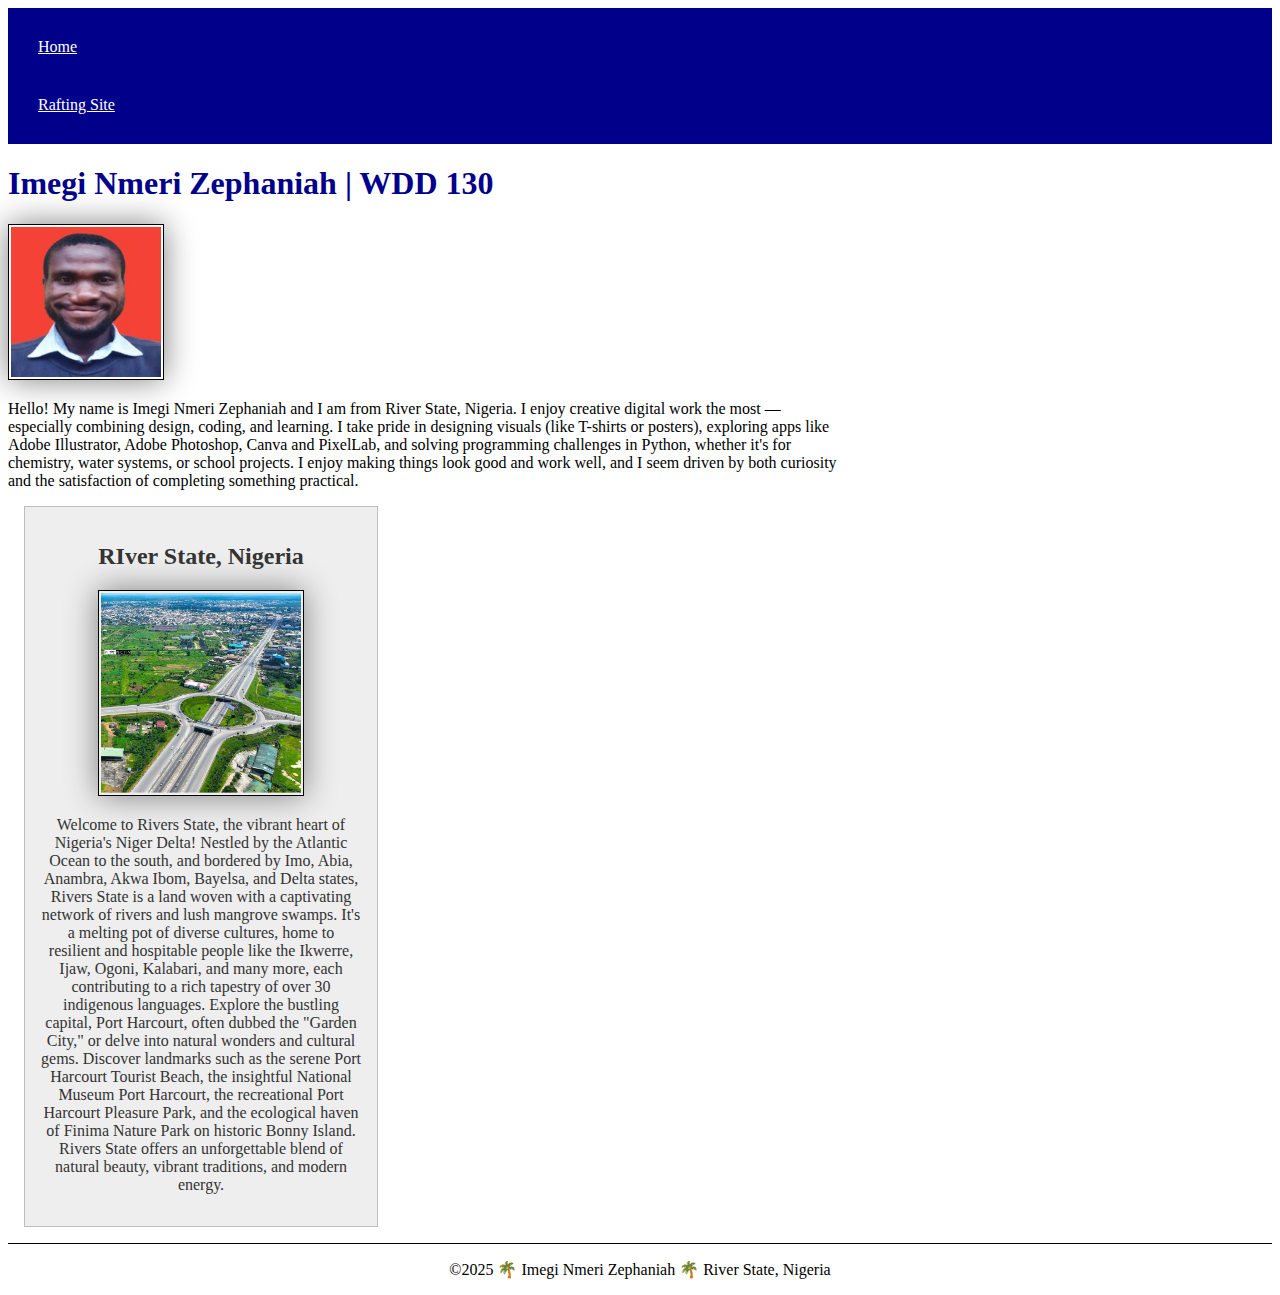
<file: index.html>
<!DOCTYPE html>
<html lang="en-US">
  <head>
    <meta charset="utf-8">
    <meta name="viewport" content="width=device-width,initial-scale=1.0">
    <title>Imegi Nmeri Zephaniah | WDD 130</title>
  </head>
    <meta name="description" content="Welcome to my digital space! I'm Imegi Nmeri Zephaniah, navigating the exciting WDD 130. This homepage serves as my vibrant canvas to showcase the fusion of design, coding, and continuous learning that drives my passion for creating impactful digital experiences.">
    <meta name="author" content="Imegi Nmeri Zephaniah">
    <link rel="stylesheet" href="styles/styles.css">
  <body>
    <header>
      <nav>
        <a href="#">Home</a>
        <a href="wwr/">Rafting Site</a>
      </nav>
    </header>
    <main>
      <h1>Imegi Nmeri Zephaniah | WDD 130</h1>
      <img src="images/profile.jpg" alt="Hello, my name is Imegi Nmeri Zephaniah" width="200">
      <p>Hello! My name is Imegi Nmeri Zephaniah and I am from River State, Nigeria. I enjoy creative digital work the most — especially combining design, coding, and learning. I take pride in designing visuals (like T-shirts or posters), exploring apps like Adobe Illustrator, Adobe Photoshop, Canva and PixelLab, and solving programming challenges in Python, whether it's for chemistry, water systems, or school projects. I enjoy making things look good and work well, and I seem driven by both curiosity and the satisfaction of completing something practical. </p>
    </main>
    <aside>
      <h2>RIver State, Nigeria</h2>
      <img src="images/riverstate.jpg" alt="River State landscape">
      <p>Welcome to Rivers State, the vibrant heart of Nigeria's Niger Delta! Nestled by the Atlantic Ocean to the south, and bordered by Imo, Abia, Anambra, Akwa Ibom, Bayelsa, and Delta states, Rivers State is a land woven with a captivating network of rivers and lush mangrove swamps. It's a melting pot of diverse cultures, home to resilient and hospitable people like the Ikwerre, Ijaw, Ogoni, Kalabari, and many more, each contributing to a rich tapestry of over 30 indigenous languages. Explore the bustling capital, Port Harcourt, often dubbed the "Garden City," or delve into natural wonders and cultural gems. Discover landmarks such as the serene Port Harcourt Tourist Beach, the insightful National Museum Port Harcourt, the recreational Port Harcourt Pleasure Park, and the ecological haven of Finima Nature Park on historic Bonny Island. Rivers State offers an unforgettable blend of natural beauty, vibrant traditions, and modern energy.</p>
    </aside>
    <footer>
      <p>©2025 🌴 Imegi Nmeri Zephaniah 🌴 River State, Nigeria</p>
    </footer>
  </body>
</html>
</file>
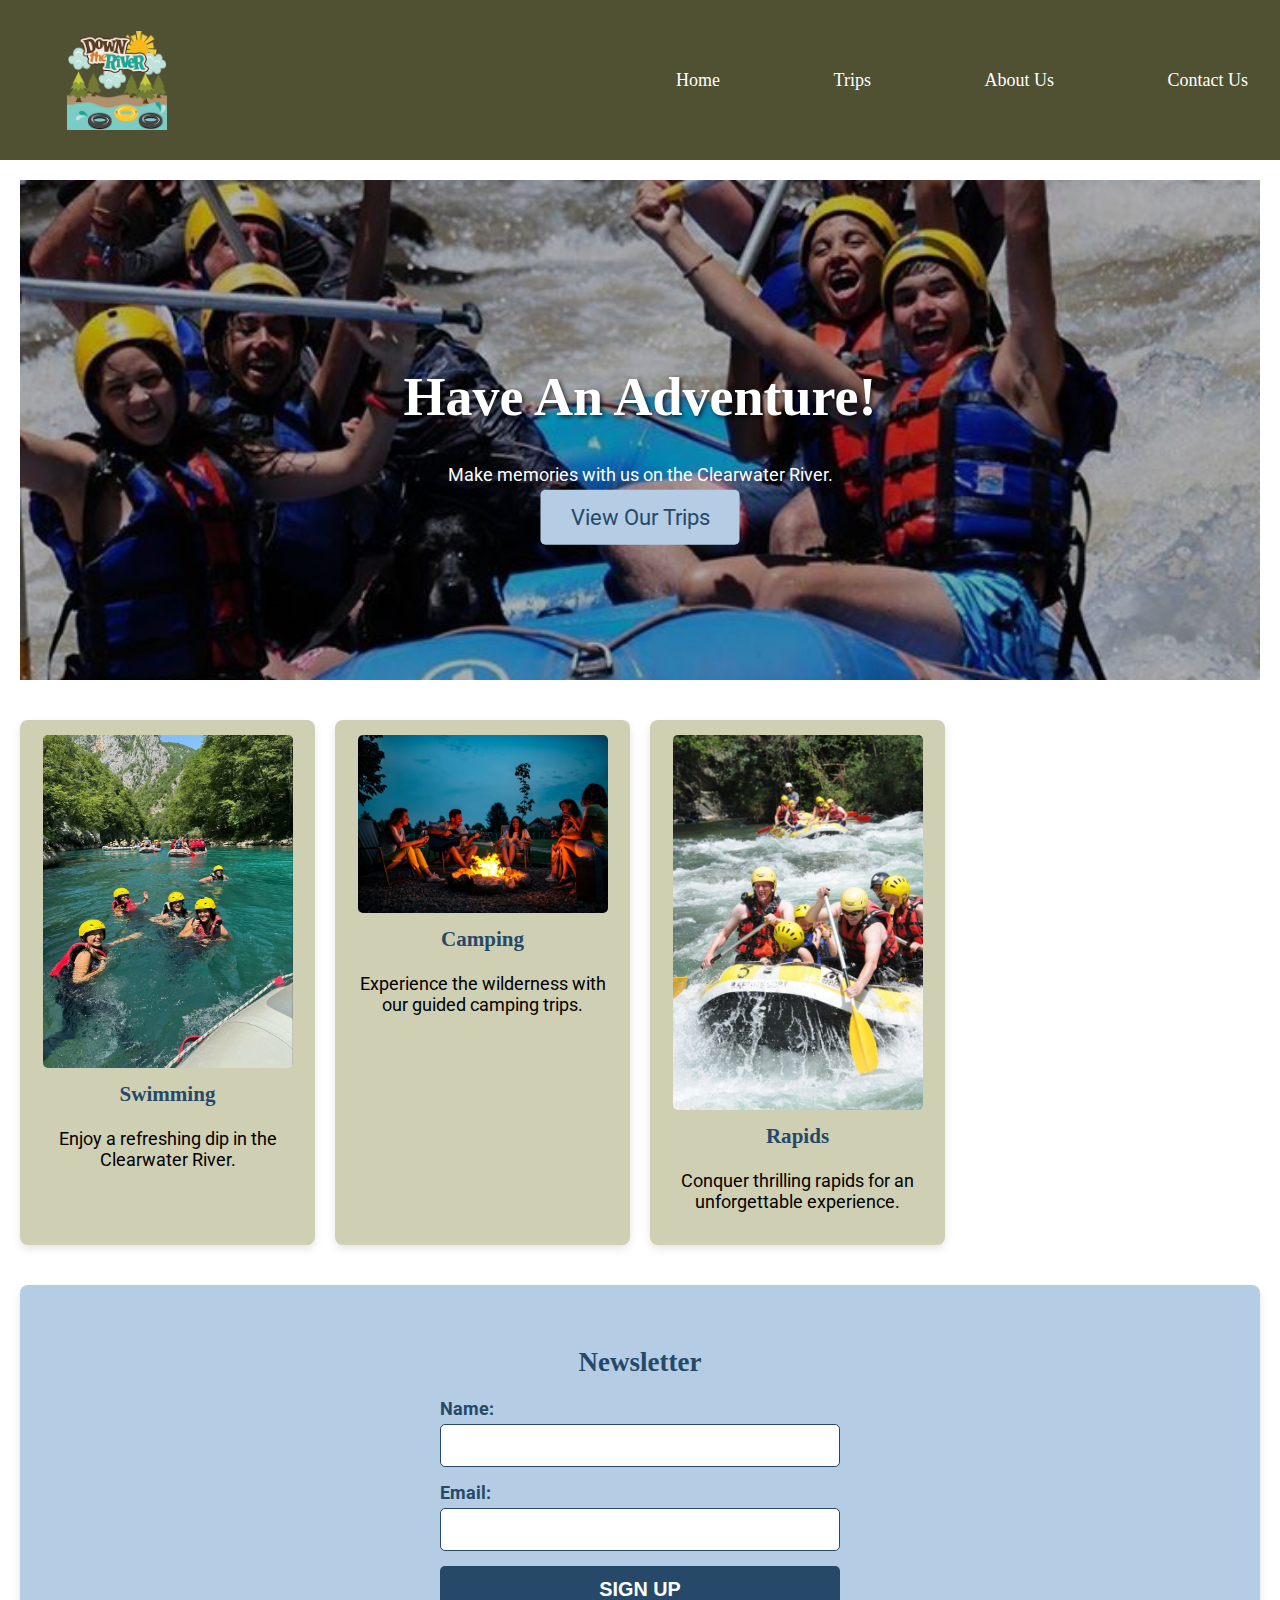
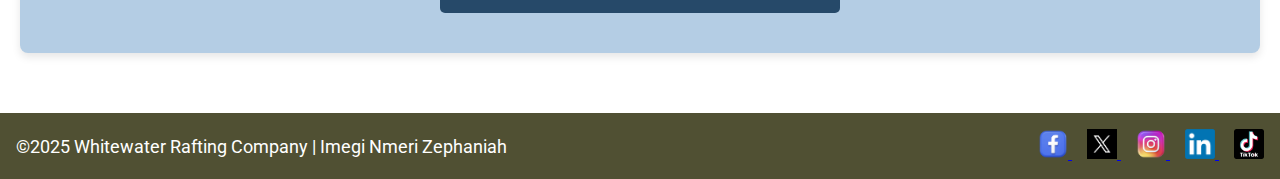
<file: wwr/index.html>
<!DOCTYPE html>
<html lang="en-US">
<head>
    <meta charset="utf-8">
    <meta name="viewport" content="width=device-width,initial-scale=1.0">
    <title>Whitewater Rafting | Home</title>
    <link rel="preconnect" href="https://fonts.googleapis.com">
    <link rel="preconnect" href="https://fonts.gstatic.com" crossorigin>
    <link href="https://fonts.googleapis.com/css2?family=Georgia:wght@400;700;900&family=Roboto:wght@400;700&display=swap" rel="stylesheet">
    <link rel="stylesheet" href="styles/rafting.css">
</head>
<body>
    <header>
        <a id="logo_link" href="index.html">
            <img class="logo" src="images/logo.png" alt="Whitewater Rafting Logo">
        </a>
        <nav>
            <a href="index.html">Home</a>
            <a href="trips.html">Trips</a>
            <a href="about.html">About Us</a>
            <a href="contact.html">Contact Us</a>
        </nav>
    </header>
    <main>
        <section class="hero">
            <img class="hero-img" src="images/hero_rafting.jpg" alt="Rafting adventure">
            <div class="hero-msg">
                <h1 class="home-title">Have An Adventure!</h1>
                <p>Make memories with us on the Clearwater River.</p>
                <div class="button-box">
                    <a class="book" href="trips.html">View Our Trips</a>
                </div>
            </div>
        </section>

        <section class="home-grid">
            <div class="grid-item">
                <img src="images/swimming.jpg" alt="Swimming">
                <h3>Swimming</h3>
                <p>Enjoy a refreshing dip in the Clearwater River.</p>
            </div>
            <div class="grid-item">
                <img src="images/camping.jpg" alt="Camping">
                <h3>Camping</h3>
                <p>Experience the wilderness with our guided camping trips.</p>
            </div>
            <div class="grid-item">
                <img src="images/rapids.jpg" alt="Rapids">
                <h3>Rapids</h3>
                <p>Conquer thrilling rapids for an unforgettable experience.</p>
            </div>

            <div class="newsletter newsletter-section">
                <h2>Newsletter</h2>
                <form>
                    <label for="name">Name:</label>
                    <input type="text" id="name" name="user_name" required>
                    <label for="email">Email:</label>
                    <input type="email" id="email" name="user_email" required>
                    <button type="submit">SIGN UP</button>
                </form>
            </div>
        </section>
    </main>

    <footer>
        <p>&copy;2025 Whitewater Rafting Company | Imegi Nmeri Zephaniah</p>
        <div class="social">
            <a href="https://facebook.com">
                <img src="images/facebook.png" alt="fb icon">
            </a>
            <a href="https://twitter.com">
                <img src="images/twitter.png" alt="twitter icon">
            </a>
            <a href="https://instagram.com">
                <img src="images/instagram.png" alt="instagram icon">
            </a>
            <a href="https://linkedin.com">
                <img src="images/linkedin.png" alt="linkedin icon">
            </a>
            <a href="https://tiktok.com">
                <img src="images/tiktok.png" alt="tiktok icon">
            </a>
        </div>
    </footer>
</body>
</html>
</file>
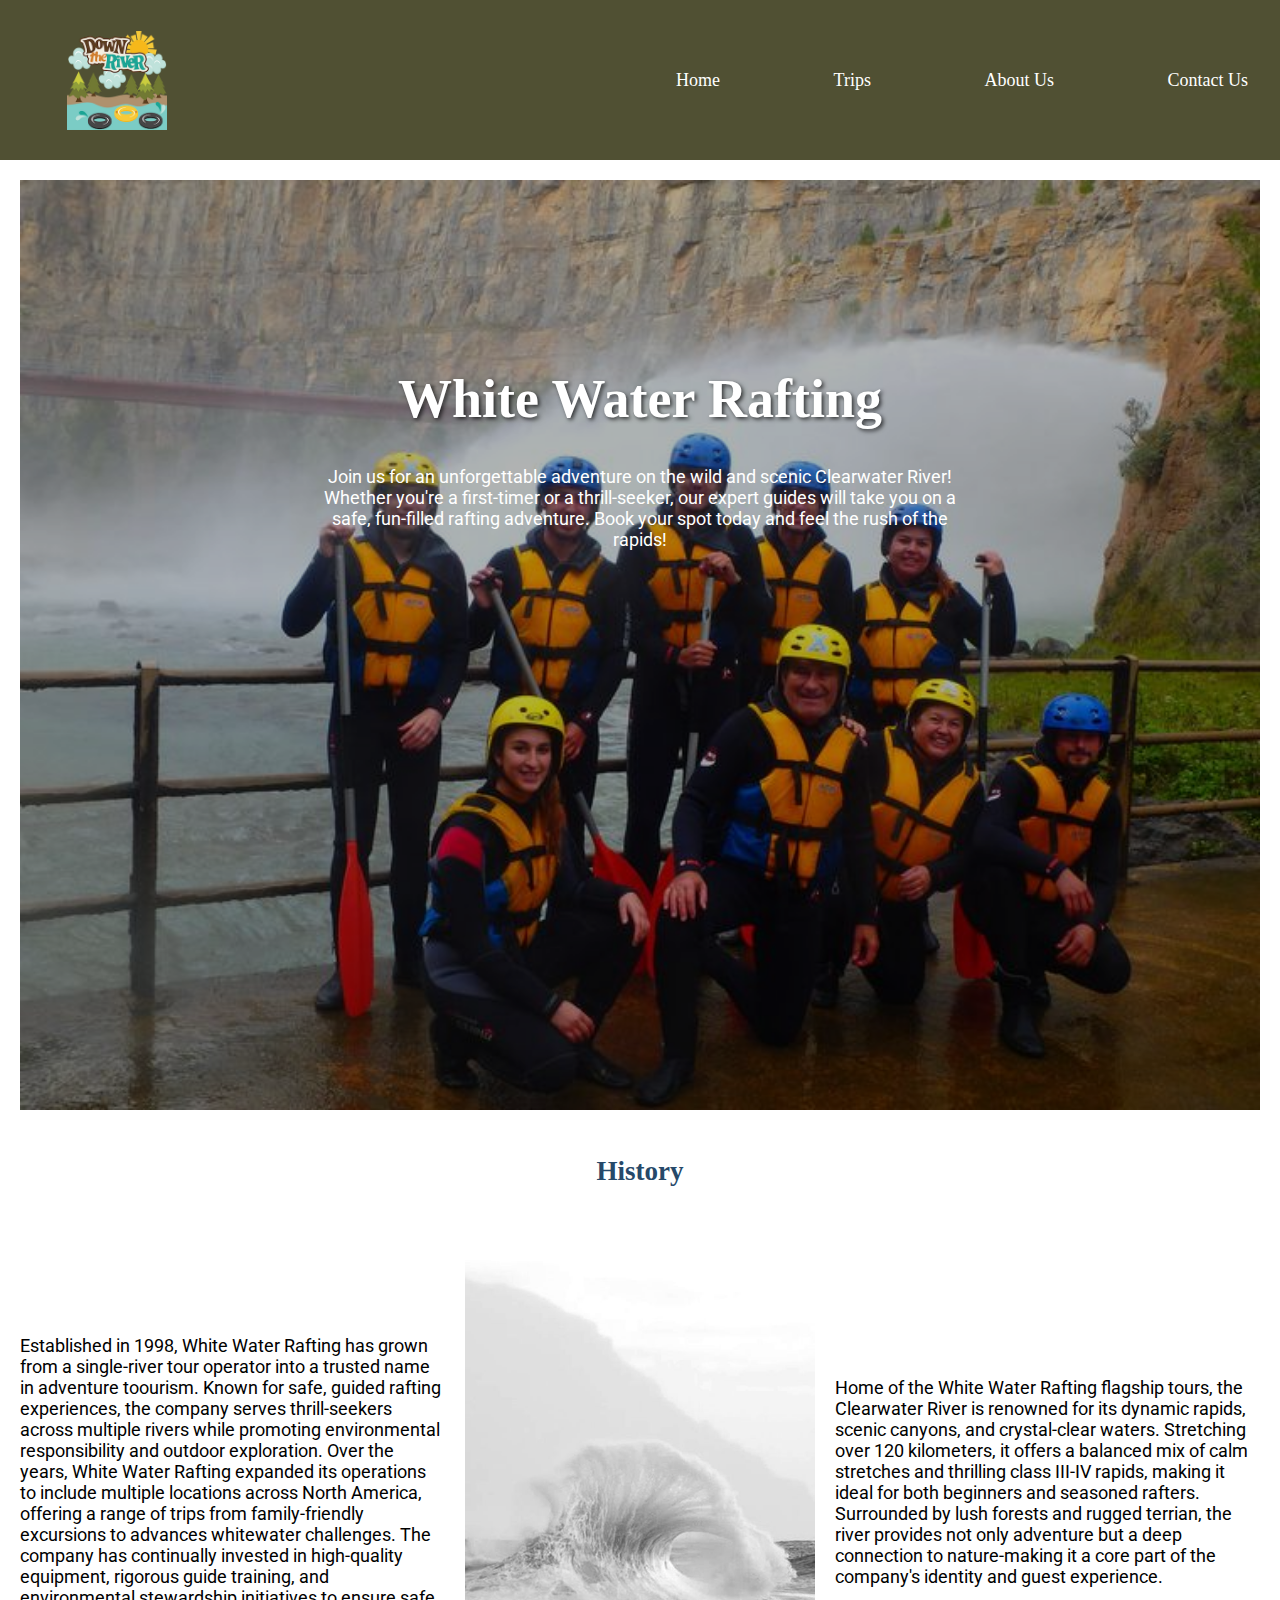
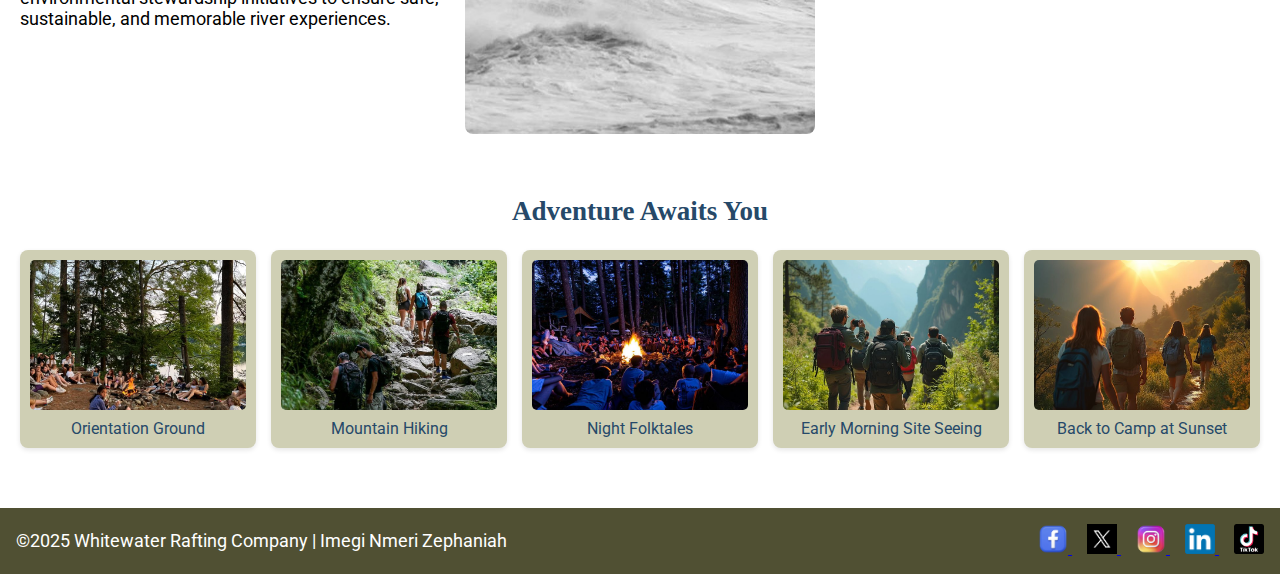
<file: wwr/about.html>
<!DOCTYPE html>
<html lang="en-US">
<head>
    <meta charset="utf-8">
    <meta name="viewport" content="width=device-width,initial-scale=1.0">
    <title>Whitewater Rafting | About Us</title>
    <link rel="preconnect" href="https://fonts.googleapis.com">
    <link rel="preconnect" href="https://fonts.gstatic.com" crossorigin>
    <link href="https://fonts.googleapis.com/css2?family=Georgia:wght@400;700;900&family=Roboto:wght@400;700&display=swap" rel="stylesheet">
    <link rel="stylesheet" href="styles/rafting.css">
</head>
<body>
    <header>
        <a id="logo_link" href="index.html">
            <img class="logo" src="images/logo.png" alt="Whitewater Rafting Logo"> </a>
        <nav>
            <a href="index.html">Home</a>
            <a href="trips.html">Trips</a>
            <a href="about.html">About Us</a>
            <a href="contact.html">Contact Us</a>
        </nav>
    </header>

    <main>
        <section class="hero-about">
            <img class="hero-img" src="images/hero_about.jpg" alt="People rafting">
            <div class="hero-msg">
                <h1 class="about-title">White Water Rafting</h1>
                <p>Join us for an unforgettable adventure on the wild and scenic Clearwater River! Whether you're a first-timer or a thrill-seeker, our expert guides will take you on a safe, fun-filled rafting adventure. Book your spot today and feel the rush of the rapids! </p>
            </div>
        </section>

        <section class="history-section">
            <h2>History</h2>
            <div class="history-content">
                <p>Established in 1998, White Water Rafting has grown from a single-river tour operator into a trusted name in adventure toourism. Known for safe, guided rafting experiences, the company serves thrill-seekers across multiple rivers while promoting environmental responsibility and outdoor exploration. Over the years, White Water Rafting expanded its operations to include multiple locations across North America, offering a range of trips from family-friendly excursions to advances whitewater challenges. The company has continually invested in high-quality equipment, rigorous guide training, and environmental stewardship initiatives to ensure safe, sustainable, and memorable river experiences. </p>
                <img src="images/river_history.jpg" alt="Historical river photo">
                <p>Home of the White Water Rafting flagship tours, the Clearwater River is renowned for its dynamic rapids, scenic canyons, and crystal-clear waters. Stretching over 120 kilometers, it offers a balanced mix of calm stretches and thrilling class III-IV rapids, making it ideal for both beginners and seasoned rafters. Surrounded by lush forests and rugged terrian, the river provides not only adventure but a deep connection to nature-making it a core part of the company's identity and guest experience. </p>
            </div>
        </section>

        <section class="adventure-gallery">
            <h2>Adventure Awaits You</h2>
            <div class="gallery-grid">
                <figure>
                    <img src="images/adventure1.jpg" alt="Adventure 1">
                    <figcaption>Orientation Ground</figcaption>
                </figure>
                <figure>
                    <img src="images/adventure2.jpg" alt="Adventure 2">
                    <figcaption>Mountain Hiking</figcaption>
                </figure>
                <figure>
                    <img src="images/adventure3.jpg" alt="Adventure 3">
                    <figcaption>Night Folktales</figcaption>
                </figure>
                <figure>
                    <img src="images/adventure4.jpg" alt="Adventure 4">
                    <figcaption>Early Morning Site Seeing</figcaption>
                </figure>
                <figure>
                    <img src="images/adventure5.jpg" alt="Adventure 5">
                    <figcaption>Back to Camp at Sunset</figcaption>
                </figure>
            </div>
        </section>
    </main>

    <footer>
        <p>&copy;2025 Whitewater Rafting Company | Imegi Nmeri Zephaniah</p>
        <div class="social">
            <a href="https://facebook.com">
                <img src="images/facebook.png" alt="fb icon">
            </a>
            <a href="https://twitter.com">
                <img src="images/twitter.png" alt="twitter icon">
            </a>
            <a href="https://instagram.com">
                <img src="images/instagram.png" alt="instagram icon">
            </a>
             <a href="https://linkedin.com">
                <img src="images/linkedin.png" alt="linkedin icon">
            </a>
            <a href="https://tiktok.com">
                <img src="images/tiktok.png" alt="tiktok icon">
            </a>
        </div>
    </footer>
</body>
</html>
</file>
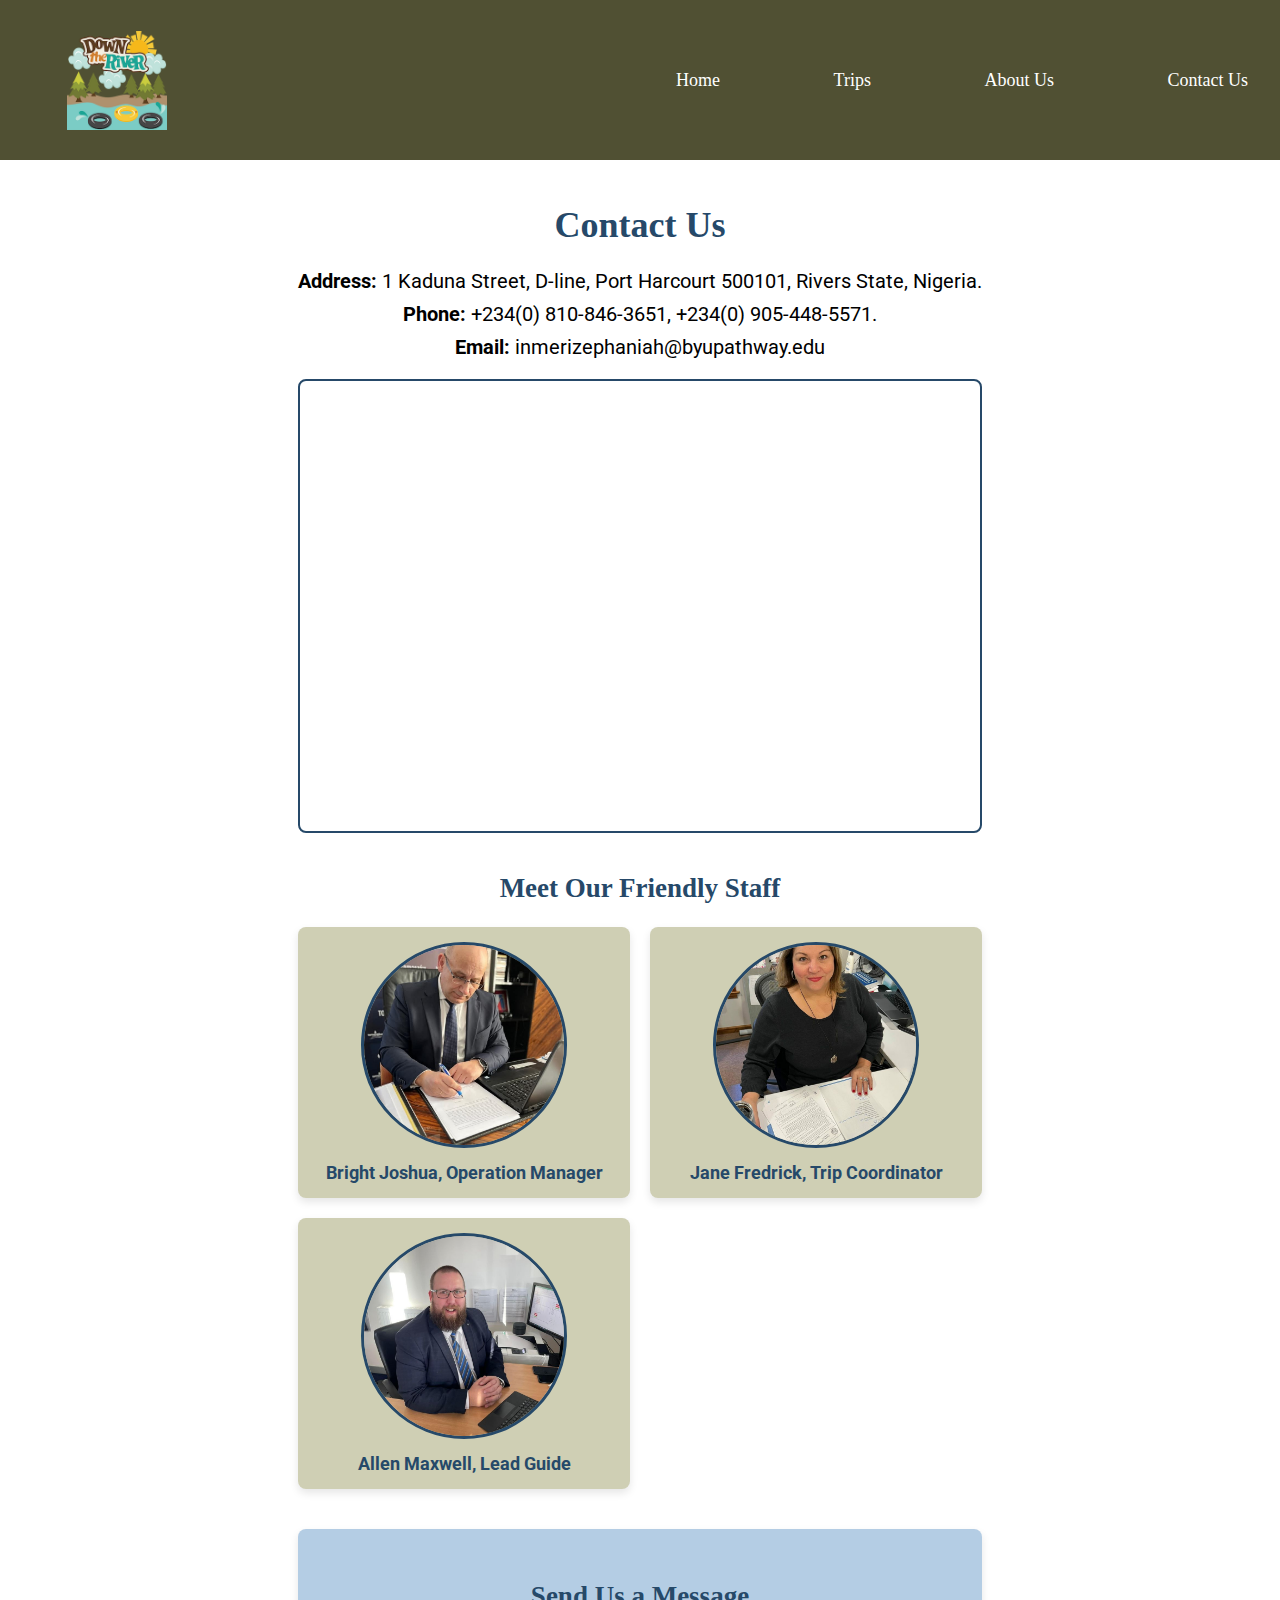
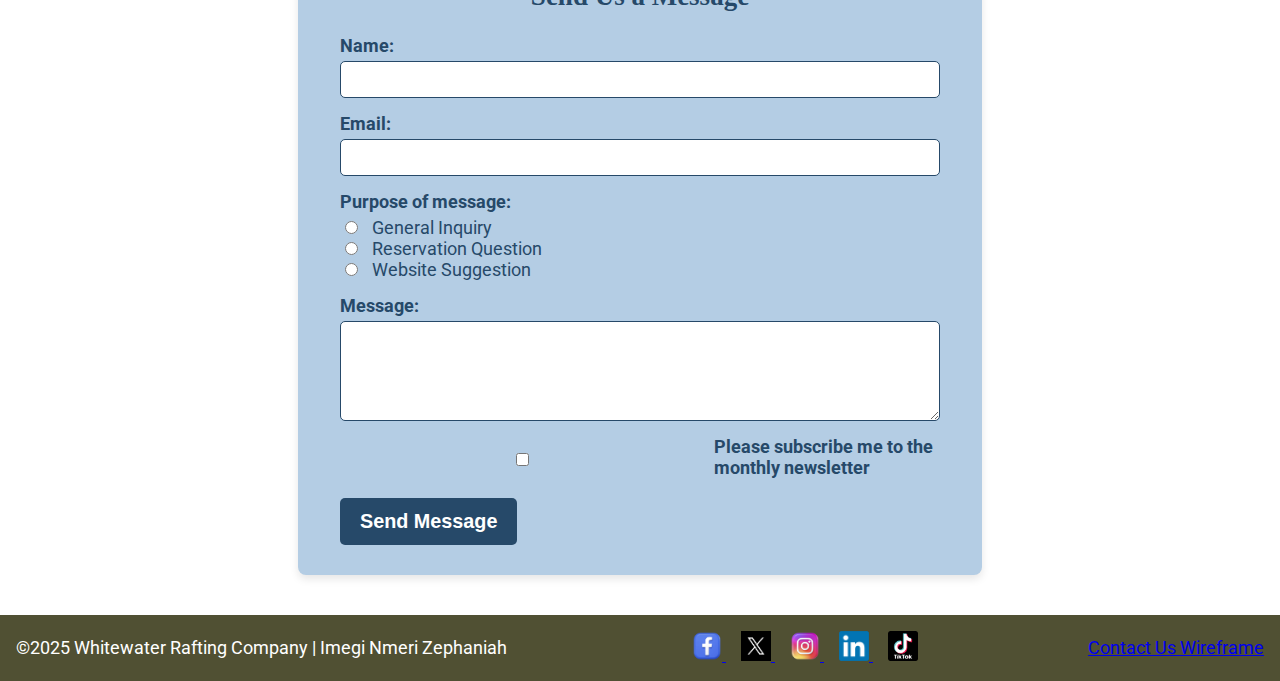
<file: wwr/contact.html>
<!DOCTYPE html>
<html lang="en-US">
<head>
    <meta charset="utf-8">
    <meta name="viewport" content="width=device-width,initial-scale=1.0">
    <title>Whitewater Rafting | Contact Us</title>
    <meta name="description" content="Contact Whitewater Rafting Company for inquiries, reservations, or website suggestions. Our friendly staff is ready to help you plan your next adventure.">
    <link rel="preconnect" href="https://fonts.googleapis.com">
    <link rel="preconnect" href="https://fonts.gstatic.com" crossorigin>
    <link href="https://fonts.googleapis.com/css2?family=Georgia:wght@400;700;900&family=Roboto:wght@400;700&display=swap" rel="stylesheet">
    <link rel="stylesheet" href="styles/rafting.css">
</head>
<body>
    <header>
        <a id="logo_link" href="index.html">
            <img class="logo" src="images/logo.png" alt="Whitewater Rafting Logo">
        </a>
        <nav>
            <a href="index.html">Home</a>
            <a href="trips.html">Trips</a>
            <a href="about.html">About Us</a>
            <a href="contact.html">Contact Us</a>
        </nav>
    </header>

    <main class="contact-main">
        <section class="contact-info">
            <h1>Contact Us</h1>
            <p><strong>Address:</strong>  1 Kaduna Street, D-line, Port Harcourt 500101, Rivers State, Nigeria.</p>
            <p><strong>Phone:</strong> +234(0) 810-846-3651, +234(0) 905-448-5571. </p>
            <p><strong>Email:</strong> inmerizephaniah@byupathway.edu</p>

            <div class="map-container">
                <iframe src="https://www.google.com/maps/embed?pb=!1m18!1m12!1m3!1d3970.132162998234!2d6.982923!3d4.7996279!2m3!1f0!2f0!3f0!3m2!1i1024!2i768!4f13.1!3m3!1m2!1s0x1069ce9916e52ea1%3A0xb2fcd0d9cd360047!2sNIIT%20Port%20Harcourt!5e0!3m2!1sen!2sng!4v1722793160000!5m2!1sen!2sng" width="600" height="450" style="border:0;" allowfullscreen="" loading="lazy" referrerpolicy="no-referrer-when-downgrade"></iframe>
            </div>
        </section>

        <section class="employee-profiles">
            <h2>Meet Our Friendly Staff</h2>
            <div class="employee-grid">
                <figure>
                    <img src="images/employee1.jpg" alt="Happy employee 1">
                    <figcaption>Bright Joshua, Operation Manager</figcaption>
                </figure>
                <figure>
                    <img src="images/employee2.jpg" alt="Happy employee 2">
                    <figcaption>Jane Fredrick, Trip Coordinator</figcaption>
                </figure>
                <figure>
                    <img src="images/employee3.jpg" alt="Happy employee 3">
                    <figcaption>Allen Maxwell, Lead Guide</figcaption>
                </figure>
            </div>
        </section>

        <section class="contact-form-section">
            <h2>Send Us a Message</h2>
            <form class="contact-form">
                <div class="form-group">
                    <label for="user-name">Name:</label>
                    <input type="text" id="user-name" name="user-name" required>
                </div>
                <div class="form-group">
                    <label for="user-email">Email:</label>
                    <input type="email" id="user-email" name="user-email" required>
                </div>
                <div class="form-group">
                    <label>Purpose of message:</label>
                    <div class="radio-group">
                        <input type="radio" id="general-inquiry" name="message-purpose" value="general" required>
                        <label for="general-inquiry">General Inquiry</label><br>
                        <input type="radio" id="reservation-question" name="message-purpose" value="reservation">
                        <label for="reservation-question">Reservation Question</label><br>
                        <input type="radio" id="website-suggestion" name="message-purpose" value="suggestion">
                        <label for="website-suggestion">Website Suggestion</label>
                    </div>
                </div>
                <div class="form-group">
                    <label for="message-text">Message:</label>
                    <textarea id="message-text" name="message-text" required></textarea>
                </div>
                <div class="form-group checkbox-group">
                    <input type="checkbox" id="newsletter-subscribe" name="newsletter-subscribe">
                    <label for="newsletter-subscribe">Please subscribe me to the monthly newsletter</label>
                </div>
                <button type="submit">Send Message</button>
            </form>
        </section>
    </main>

    <footer>
        <p>&copy;2025 Whitewater Rafting Company | Imegi Nmeri Zephaniah</p>
        <div class="social">
            <a href="https://facebook.com">
                <img src="images/facebook.png" alt="fb icon">
            </a>
            <a href="https://twitter.com">
                <img src="images/twitter.png" alt="twitter icon">
            </a>
            <a href="https://instagram.com">
                <img src="images/instagram.png" alt="instagram icon">
            </a>
             <a href="https://linkedin.com">
                <img src="images/linkedin.png" alt="linkedin icon">
            </a>
            <a href="https://tiktok.com">
                <img src="images/tiktok.png" alt="tiktok icon">
            </a>
        </div>
        <a href="images/contact_wireframe.png" target="_blank">Contact Us Wireframe</a>
    </footer>
</body>
</html>
</file>
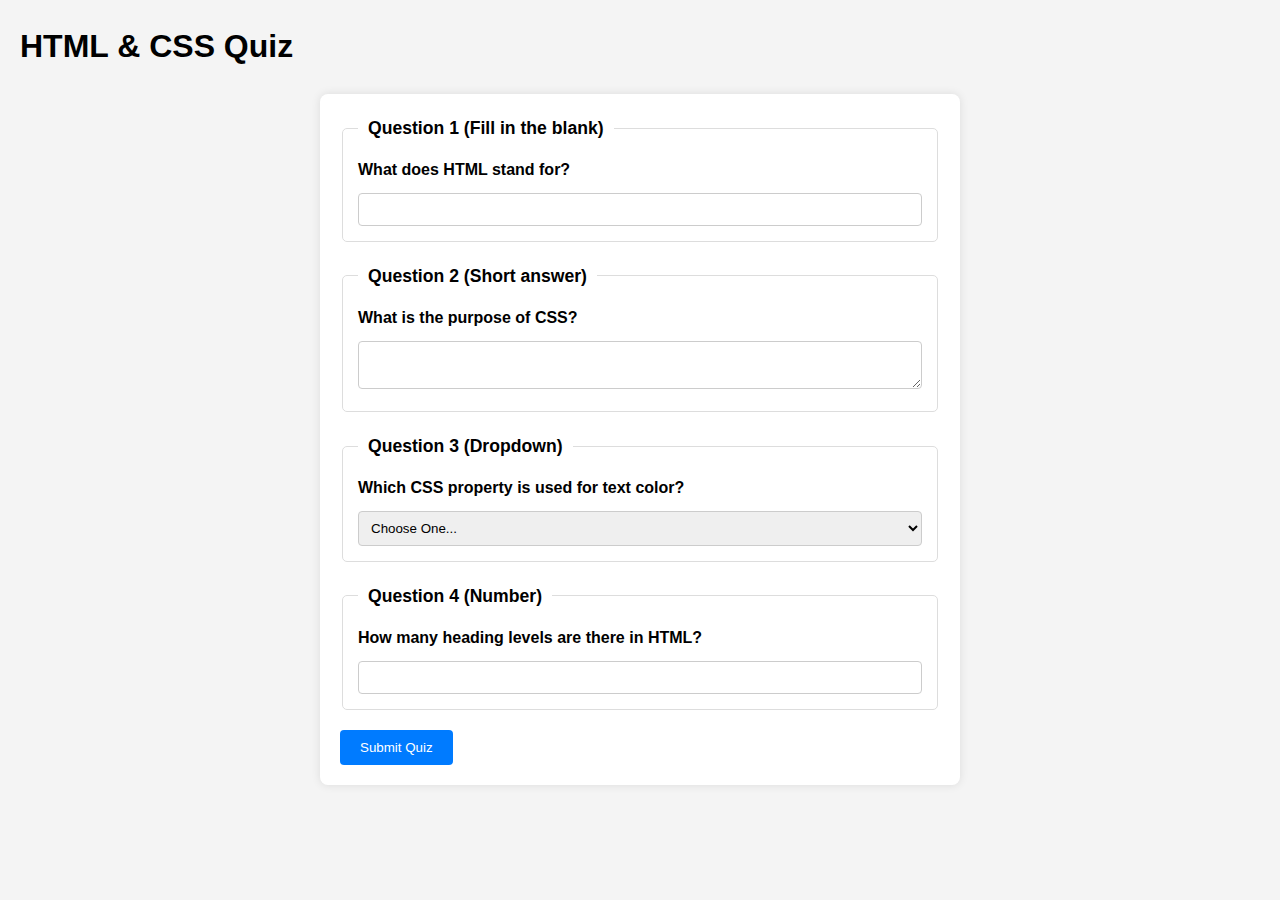
<file: wwr/quiz.html>
<!DOCTYPE html>
<html lang="en">
<head>
    <meta charset="UTF-8">
    <meta name="viewport" content="width=device-width, initial-scale=1.0">
    <title>Document</title>
</head>
    <link rel="stylesheet" href="styles/quiz.css">
<body>
    <h1>HTML & CSS Quiz</h1>
    <form>
        <fieldset>
            <legend>Question 1 (Fill in the blank)</legend>
            <label for="q1">What does HTML stand for?</label>
            <input type="text" id="q1" name="q1">
        </fieldset>

        <fieldset>
            <legend>Question 2 (Short answer)</legend>
            <label for="q2">What is the purpose of CSS?</label>
            <textarea id="q2" name="q2"></textarea>
        </fieldset>

        <fieldset>
            <legend>Question 3 (Dropdown)</legend>
            <label for="q3">Which CSS property is used for text color?</label>
            <select id="q3" name="q3">
                <option value="" selected disabled>Choose One...</option>
                <option value="color">color</option>
                <option value="font-color">font-color</option>
                <option value="text-color">text-color</option>
            </select>
        </fieldset>

        <fieldset>
            <legend>Question 4 (Number)</legend>
            <label for="q4">How many heading levels are there in HTML?</label>
            <input type="number" id="q4" name="q4">
        </fieldset>

        <button type="submit">Submit Quiz</button>
    </form>
</body>
    
</body>
</html>
</file>
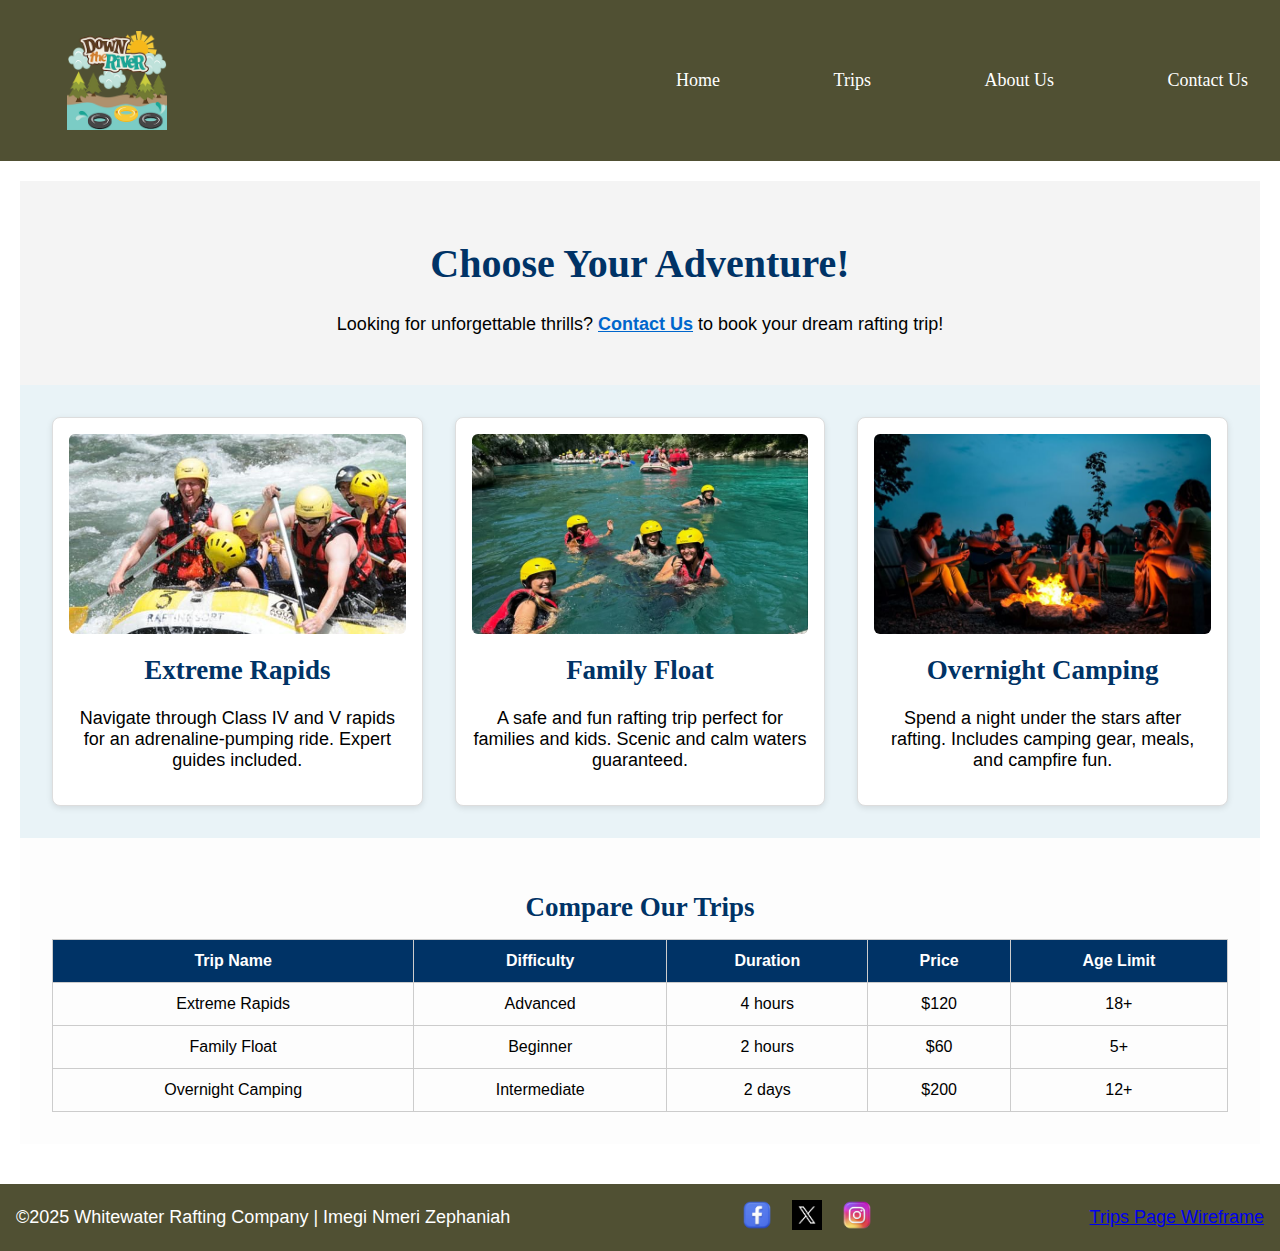
<file: wwr/trips.html>
<!DOCTYPE html>
<html lang="en-US">
<head>
    <meta charset="utf-8">
    <meta name="viewport" content="width=device-width, initial-scale=1.0">
    <title>Whitewater Rafting | Trips</title>
    <meta name="description" content="Explore exciting rafting trips with Whitewater Rafting. Choose your adventure today!">
    <link rel="stylesheet" href="styles/rafting.css">
</head>
<body>
    <header>
        <a id="logo_link" href="index.html">
            <img class="logo" src="images/logo.png" alt="Whitewater Rafting Logo">
        </a>
        <nav>
            <a href="index.html">Home</a>
            <a href="trips.html">Trips</a>
            <a href="about.html">About Us</a>
            <a href="contact.html">Contact Us</a>
        </nav>
    </header>

    <main>
        <section class="cta">
            <h1>Choose Your Adventure!</h1>
            <p>Looking for unforgettable thrills? <a href="contact.html" class="contact-link">Contact Us</a> to book your dream rafting trip!</p>
        </section>

        <section class="trips-grid">
            <div class="trip-card">
                <img src="images/rapids.jpg" alt="Extreme Rapids">
                <h2>Extreme Rapids</h2>
                <p>Navigate through Class IV and V rapids for an adrenaline-pumping ride. Expert guides included.</p>
            </div>
            <div class="trip-card">
                <img src="images/swimming.jpg" alt="Family Float Trip">
                <h2>Family Float</h2>
                <p>A safe and fun rafting trip perfect for families and kids. Scenic and calm waters guaranteed.</p>
            </div>
            <div class="trip-card">
                <img src="images/camping.jpg" alt="Overnight Camping Trip">
                <h2>Overnight Camping</h2>
                <p>Spend a night under the stars after rafting. Includes camping gear, meals, and campfire fun.</p>
            </div>
        </section>

        <section class="trips-table">
            <h2>Compare Our Trips</h2>
            <table>
                <thead>
                    <tr>
                        <th>Trip Name</th>
                        <th>Difficulty</th>
                        <th>Duration</th>
                        <th>Price</th>
                        <th>Age Limit</th>
                    </tr>
                </thead>
                <tbody>
                    <tr>
                        <td>Extreme Rapids</td>
                        <td>Advanced</td>
                        <td>4 hours</td>
                        <td>$120</td>
                        <td>18+</td>
                    </tr>
                    <tr>
                        <td>Family Float</td>
                        <td>Beginner</td>
                        <td>2 hours</td>
                        <td>$60</td>
                        <td>5+</td>
                    </tr>
                    <tr>
                        <td>Overnight Camping</td>
                        <td>Intermediate</td>
                        <td>2 days</td>
                        <td>$200</td>
                        <td>12+</td>
                    </tr>
                </tbody>
            </table>
        </section>
    </main>

    <footer>
        <p>&copy;2025 Whitewater Rafting Company | Imegi Nmeri Zephaniah</p>
        <div class="social">
            <a href="https://facebook.com"><img src="images/facebook.png" alt="fb icon"></a>
            <a href="https://twitter.com"><img src="images/twitter.png" alt="twitter icon"></a>
            <a href="https://instagram.com"><img src="images/instagram.png" alt="instagram icon"></a>
        </div>
          <a href="images/trips_wireframe.png" target="_blank">Trips Page Wireframe</a>
    </footer>
</body>
</html>
</file>
<file: styles/styles.css>
nav {
  background-color: darkblue;
  padding: 10px;
}
nav a {
  color: white;
  display: block;
  padding: 20px;
}
h1 {
    color: darkblue;
}
img {
  width: 150px;
  height: auto;
  border: 1px solid black;
  padding: 2px;
  box-shadow: 0 0 30px gray;
}
p {
    padding: 10px;
}
main {
  max-width: 840px;
}
aside {
  width: 20rem;
  margin: 1rem;
  border: 1px solid rgb(0 0 0 / 0.2);
  padding: 1rem;
  background-color: #eee;
  color: #333;
  text-align: center;
}
aside img {
  width: 200px;
  height: auto;
}
main img {
  width: 150px;
  height: auto;
}
p { padding: 0;}
footer {
  margin-top: 15px;
  border-top: 1px solid #000;
  text-align: center;
}
</file>
<file: wwr/styles/rafting.css>
/*
Colors: 
Primary: #505033 (dark browns) 
Secondary: #264969 (Inition dye) 
Accent 1: #CFCFB4 
Accent 2: #B4CDE4 (Columbia)

Typography: 
Headings: Georgia
Body: Roboto 
*/

/* Root variables for colors */
:root {
    --primary-color: #505033; 
    --secondary-color: #264969; 
    --accent1-color: #CFCFB4; 
    --accent2-color: #B4CDE4; 

    --heading-font: 'Georgia', serif; 
    --paragraph-font: 'Roboto', sans-serif; 

    --nav-hover-link-color: white;
    --nav-hover-background-color: var(--secondary-color);
}

/* Basic Resets and Body Styles */
body {
    font-family: var(--paragraph-font); 
    font-size: 18px;
    margin: 0;
    padding: 0;
    display: grid;
    grid-template-rows: auto 1fr auto;
    min-height: 100vh;
}

header {
    display: grid;
    grid-template-columns: 150px auto;
    background-color: var(--primary-color); 
    padding: 10px;
    align-items: center;
}

.logo {
    width: 100px; /* Adjust as needed */
    margin: 10px;
}

#logo_link {
    padding-top: 5px;
    justify-self: center;
    align-self: center;
}

nav {
    display: flex;
    justify-content: space-around;
}

nav a {
    text-align: center;
    color: white;
    text-decoration: none;
    padding: 35px;
    font-family: var(--heading-font); /* Using heading font for nav for prominence */
}

nav a:hover {
    background-color: var(--nav-hover-background-color);
    color: var(--nav-hover-link-color);
}

h1, h2, h3, h4, h5, h6 {
    font-family: var(--heading-font); 
    color: var(--secondary-color); 
    text-align: center;
}

/* Main Content Styling */
main {
    box-sizing: border-box; /* Include padding/border in element's total width/height */
    padding: 20px;
}

/* Hero Section Styles */
.hero {
    position: relative;
    width: 100%;
    height: 500px; /* Adjust height as needed */
    overflow: hidden; /* Ensures image doesn't overflow */
    margin-bottom: 20px;
}

.hero-img {
    width: 100%;
    height: 100%;
    object-fit: cover; /* Covers the area, cropping if necessary */
    filter: brightness(70%); /* Darken image slightly for text readability */
}

.hero-msg {
    position: absolute;
    top: 50%;
    left: 50%;
    transform: translate(-50%, -50%);
    color: white;
    text-align: center;
    z-index: 1; /* Ensures text is above image */
}

.home-title, .about-title {
    font-size: 3em;
    color: white; /* Title on hero image should be white */
    text-shadow: 2px 2px 4px rgba(0, 0, 0, 0.7); /* Subtle shadow for readability */
}

.button-box {
    margin-top: 20px;
}

.book {
    background-color: var(--accent2-color); 
    color: var(--secondary-color); 
    text-decoration: none;
    padding: 15px 30px;
    border-radius: 5px;
    font-size: 1.2em;
    transition: background-color 0.3s, color 0.3s;
}

.book:hover {
    background-color: var(--secondary-color); 
    color: var(--accent2-color); 
}

/* Home Page Grid Styles */
.home-grid {
    display: grid;
    grid-template-columns: repeat(auto-fit, minmax(280px, 1fr));
    gap: 20px;
    padding: 20px 0;
}

.grid-item {
    text-align: center;
    padding: 15px;
    background-color: var(--accent1-color); 
    border-radius: 8px;
    box-shadow: 0 4px 8px rgba(0,0,0,0.1);
}

.grid-item img {
    width: 100%;
    max-width: 250px;
    height: auto;
    border-radius: 5px;
    margin-bottom: 10px;
}

.grid-item h3 {
    color: var(--secondary-color); 
    margin-top: 0;
}

/* Newsletter Section */
.newsletter-section {
    grid-column: 1 / -1; /* Spans across all columns */
    background-color: var(--accent2-color); 
    padding: 40px;
    text-align: center;
    border-radius: 8px;
    box-shadow: 0 4px 8px rgba(0,0,0,0.1);
    margin-top: 20px;
}

.newsletter-section h2 {
    color: var(--secondary-color); 
    margin-bottom: 20px;
}

.newsletter-section form {
    display: flex;
    flex-direction: column;
    gap: 15px;
    max-width: 400px;
    margin: 0 auto;
}

.newsletter-section label {
    font-weight: bold;
    color: var(--secondary-color); 
    text-align: left;
    margin-bottom: -10px; /* Pull label closer to input */
}

.newsletter-section input[type="text"],
.newsletter-section input[type="email"] {
    padding: 10px;
    border: 1px solid var(--secondary-color); 
    border-radius: 5px;
    font-size: 1em;
}

.newsletter-section button {
    background-color: var(--secondary-color); 
    color: white;
    padding: 12px 20px;
    border: none;
    border-radius: 5px;
    cursor: pointer;
    font-size: 1.1em;
    font-weight: bold;
    transition: background-color 0.3s;
}

.newsletter-section button:hover {
    background-color: var(--primary-color); 
}


/* About Us Page Specific Styles */
.history-section {
    display: grid;
    grid-template-columns: 1fr; /* Default for small screens */
    gap: 20px;
    padding: 20px 0;
}

.history-content {
    display: grid;
    grid-template-columns: 1fr; /* Stack on small screens */
    gap: 20px;
    align-items: center;
}

.history-content img {
    width: 100%;
    max-width: 350px; /* Adjust max width for image */
    height: auto;
    border-radius: 8px;
    justify-self: center;
    order: -1; /* Image appears first on small screens */
}

/* Media query for larger screens on About Us history section */
@media (min-width: 768px) {
    .history-content {
        grid-template-columns: 1fr auto 1fr; /* Text | Image | Text */
    }
    .history-content p:nth-of-type(1) { /* First paragraph */
        grid-column: 1 / 2;
    }
    .history-content img {
        grid-column: 2 / 3;
        order: initial; /* Reset order for larger screens */
    }
    .history-content p:nth-of-type(2) { /* Second paragraph */
        grid-column: 3 / 4;
    }
}


.adventure-gallery {
    padding: 20px 0;
}

.gallery-grid {
    display: grid;
    grid-template-columns: repeat(auto-fit, minmax(180px, 1fr));
    gap: 15px;
}

.gallery-grid figure {
    margin: 0;
    text-align: center;
    background-color: var(--accent1-color); 
    padding: 10px;
    border-radius: 8px;
    box-shadow: 0 2px 5px rgba(0,0,0,0.1);
}

.gallery-grid img {
    width: 100%;
    height: 150px; /* Fixed height for consistency */
    object-fit: cover; /* Cover the area, cropping as needed */
    border-radius: 5px;
    margin-bottom: 5px;
}

.gallery-grid figcaption {
    font-size: 0.9em;
    color: var(--secondary-color); 
}

/* ---- New CSS for Contact Us Page ---- */

.contact-main {
    max-width: 960px;
    margin: 0 auto;
    padding: 20px;
}

.contact-info {
    text-align: center;
    margin-bottom: 40px;
}

.contact-info p {
    font-size: 1.1em;
    margin: 10px 0;
}

.map-container {
    height: 450px;
    margin-top: 20px;
    overflow: hidden; /* Prevents scrollbars from appearing */
    border: 2px solid var(--secondary-color);
    border-radius: 8px;
}

.map-container iframe {
    width: 100%;
    height: 100%;
    border: none;
}

.employee-profiles {
    margin-bottom: 40px;
}

.employee-grid {
    display: grid;
    grid-template-columns: repeat(auto-fit, minmax(250px, 1fr));
    gap: 20px;
}

.employee-grid figure {
    margin: 0;
    text-align: center;
    background-color: var(--accent1-color);
    padding: 15px;
    border-radius: 8px;
    box-shadow: 0 4px 8px rgba(0,0,0,0.1);
}

.employee-grid img {
    width: 100%;
    max-width: 200px;
    height: 200px;
    object-fit: cover;
    border-radius: 50%; /* Makes the images circular */
    border: 3px solid var(--secondary-color);
    margin-bottom: 10px;
}

.employee-grid figcaption {
    font-weight: bold;
    color: var(--secondary-color);
}

.contact-form-section {
    background-color: var(--accent2-color);
    padding: 30px;
    border-radius: 8px;
    box-shadow: 0 4px 8px rgba(0,0,0,0.1);
}

.contact-form {
    display: flex;
    flex-direction: column;
    gap: 15px;
    max-width: 600px;
    margin: 0 auto;
}

.form-group {
    display: flex;
    flex-direction: column;
}

.form-group label {
    font-weight: bold;
    color: var(--secondary-color);
    margin-bottom: 5px;
}

.form-group input:not([type="radio"]),
.form-group textarea {
    width: 100%;
    padding: 10px;
    border: 1px solid var(--secondary-color);
    border-radius: 5px;
    box-sizing: border-box; /* ensures padding doesn't affect width */
}

.form-group textarea {
    min-height: 100px;
    resize: vertical;
}

.radio-group label {
    font-weight: normal;
    display: inline-block;
    margin-bottom: 0;
    margin-left: 5px;
}

.radio-group input[type="radio"] {
    display: inline-block;
    margin-right: 5px;
}

.checkbox-group {
    flex-direction: row;
    align-items: center;
}

.checkbox-group label {
    margin-left: 10px;
}

.contact-form button {
    background-color: var(--secondary-color);
    color: white;
    padding: 12px 20px;
    border: none;
    border-radius: 5px;
    cursor: pointer;
    font-size: 1.1em;
    font-weight: bold;
    align-self: flex-start; /* Aligns the button to the left */
    transition: background-color 0.3s;
}

.contact-form button:hover {
    background-color: var(--primary-color);
}


/* Footer Styles */
footer {
    background-color: var(--primary-color); 
    color: white;
    padding: 25px 50px;
    margin-top: 20px;
    display: flex;
    justify-content: space-around;
    align-items: center;
}

footer p {
    margin: 0;
}

footer .social img {
    width: 30px;
    margin-left: 15px;
}

/* Responsive Design Considerations (Basic) */
@media (max-width: 768px) {
    header {
        grid-template-columns: 1fr;
        text-align: center;
    }

    nav {
        flex-direction: column;
    }

    nav a {
        padding: 10px;
    }

    .hero-msg h1 {
        font-size: 2.5em;
    }

    footer {
        flex-direction: column;
        text-align: center;
    }

    footer .social {
        margin-top: 15px;
    }

    footer .social img {
        margin: 0 10px;
    }
}

/* Header (uses CSS Grid) */
header {
    display: grid;
    grid-template-columns: 1fr 2fr 3fr; /* Example layout */
    align-items: center;
    gap: 20px;
    padding: 1rem;
    background-color: var(--primary-color); /* Use a color for contrast check */
}

/* Nav (uses CSS Flexbox) */
nav {
    display: flex;
    justify-content: space-between;
    /* You may need to adjust the nav's placement in the grid */
    grid-column: 3 / 4; 
}

nav a {
    text-decoration: none;
    padding: 0.5rem 1rem;
    /* Add other styling for links */
}

footer {
    display: flex;
    justify-content: space-between;
    align-items: center;
    padding: 1rem;
    background-color: var(--primary-color);
    color: white;
}

.social-icons {
    /* This div is nested in the footer and will contain the icons */
    display: flex;
    gap: 10px;
    /* Aligned to the right naturally by justify-content: space-between on the footer */
}

.social-icons img {
    width: 24px; /* Set a consistent size for icons */
    height: 24px;
}

.cta {
    background-color: #f4f4f4;
    text-align: center;
    padding: 2rem;
}

.cta h1 {
    font-size: 2.5rem;
    color: #003366;
}

.cta .contact-link {
    color: #0066cc;
    text-decoration: underline;
    font-weight: bold;
}

.trips-grid {
    display: grid;
    grid-template-columns: repeat(auto-fit, minmax(280px, 1fr));
    gap: 2rem;
    padding: 2rem;
    background-color: #e9f3f7;
}

.trip-card {
    background-color: white;
    border: 1px solid #ddd;
    padding: 1rem;
    border-radius: 8px;
    box-shadow: 0 2px 6px rgba(0,0,0,0.1);
    text-align: center;
}

.trip-card img {
    width: 100%;
    height: 200px;
    object-fit: cover;
    border-radius: 6px;
}

.trip-card h2 {
    margin-top: 1rem;
    color: #003366;
}

.trips-table {
    padding: 2rem;
    background-color: #fdfdfd;
}

.trips-table h2 {
    text-align: center;
    margin-bottom: 1rem;
    color: #003366;
}

.trips-table table {
    width: 100%;
    border-collapse: collapse;
    font-size: 1rem;
}

.trips-table th,
.trips-table td {
    border: 1px solid #ccc;
    padding: 0.75rem;
    text-align: center;
}

.trips-table th {
    background-color: #003366;
    color: white;
}
</file>
<file: wwr/styles/quiz.css>
body {
    font-family: sans-serif;
    line-height: 1.6;
    background-color: #f4f4f4;
    margin: 20px;
}

form {
    max-width: 600px;
    margin: 0 auto;
    padding: 20px;
    background-color: #fff;
    border-radius: 8px;
    box-shadow: 0 0 10px rgba(0, 0, 0, 0.1);
}
form {
    /* ... previous styling ... */
    display: flex;
    flex-direction: column;
    gap: 20px; /* Space between the fieldsets */
}

fieldset {
    border: 1px solid #ddd;
    border-radius: 5px;
    padding: 15px;
}

legend {
    font-weight: bold;
    font-size: 1.1em;
    padding: 0 10px;
}

label {
    display: block; /* Make labels a block element for better layout */
    margin-bottom: 5px;
    font-weight: bold;
}

input[type="text"],
input[type="number"],
textarea,
select {
    width: 100%; /* Make inputs full width */
    padding: 8px;
    margin-top: 5px;
    border: 1px solid #ccc;
    border-radius: 4px;
    box-sizing: border-box; /* Ensure padding doesn't affect width */
}

button[type="submit"] {
    padding: 10px 20px;
    background-color: #007bff;
    color: white;
    border: none;
    border-radius: 4px;
    cursor: pointer;
    align-self: flex-start; /* Aligns the button to the start of the flex container */
}
</file>
